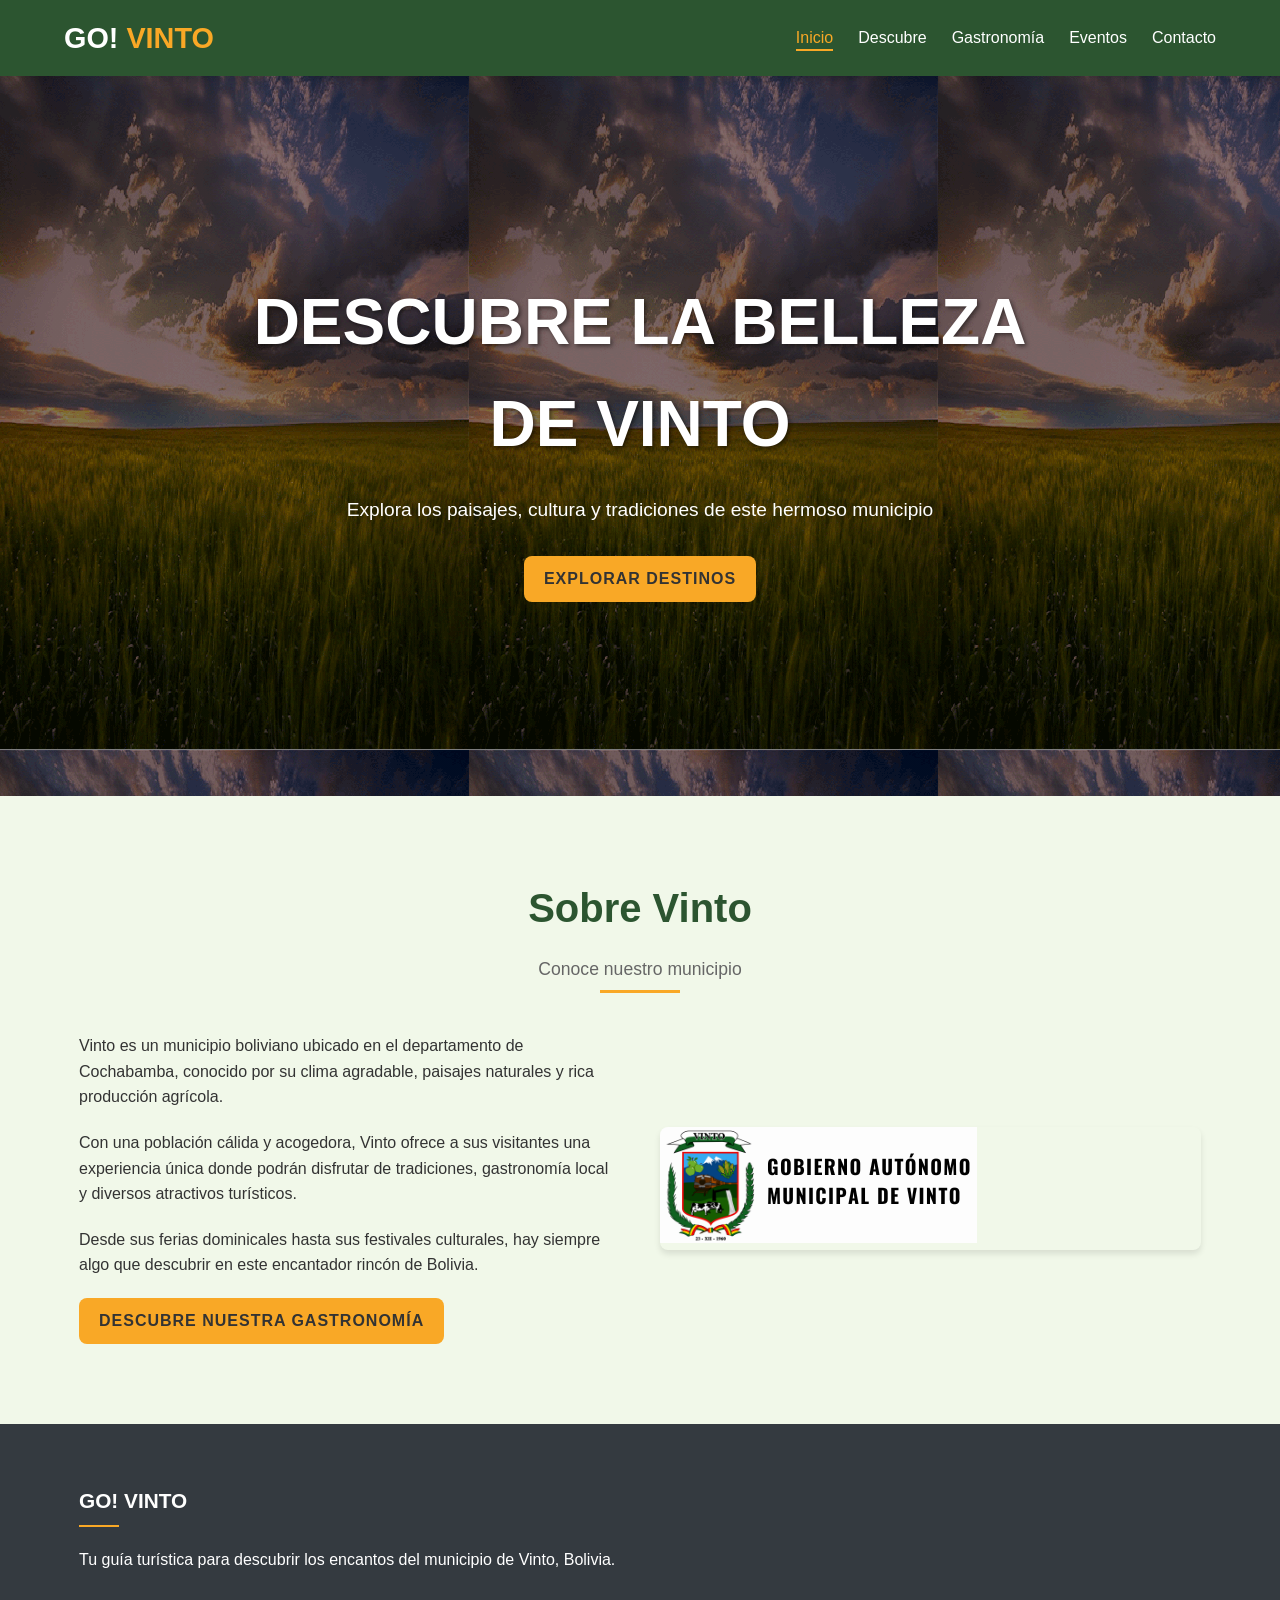
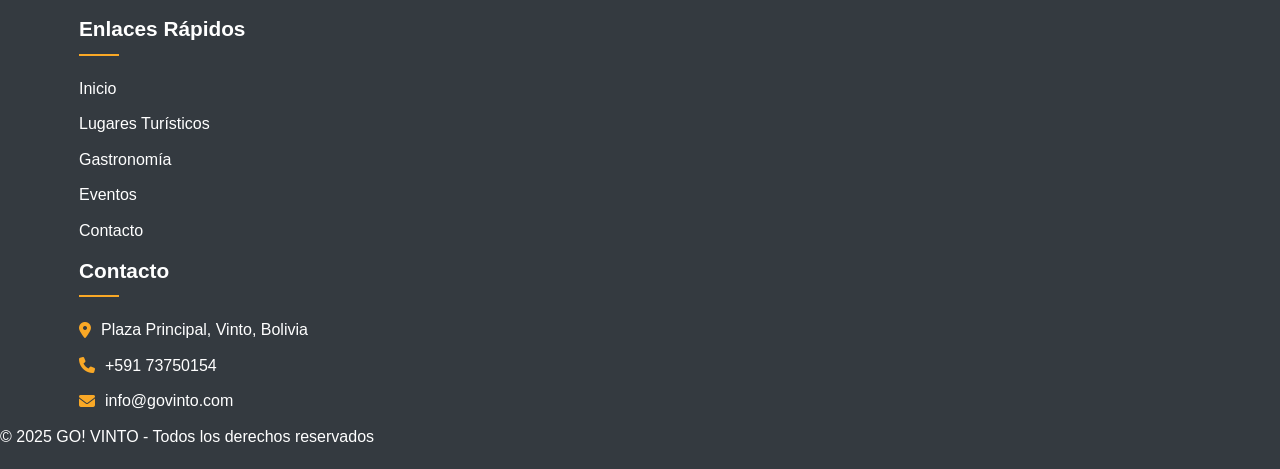
<file: AQUIII LUZMILA LLLLLLLL/index.html>
<!DOCTYPE html>
<html lang="es">
<head>
    <meta charset="UTF-8">
    <meta name="viewport" content="width=device-width, initial-scale=1.0">
    <title>GO! VINTO - Turismo en Vinto</title>
    <link rel="stylesheet" href="styles.css">
    <link rel="stylesheet" href="https://cdnjs.cloudflare.com/ajax/libs/font-awesome/6.4.0/css/all.min.css">
</head>
<body>
    <!-- Header y Navegación -->
    <header>
        <div class="container header-container">
            <div class="logo">
                <h1>GO! <span>VINTO</span></h1>
            </div>
            <nav>
                <ul class="nav-menu">
                    <li><a href="index.html" class="active">Inicio</a></li>
                    <li><a href="descubre.html">Descubre</a></li>
                    <li><a href="gastronomia.html">Gastronomía</a></li>
                    <li><a href="eventos.html">Eventos</a></li>
                    <li><a href="contacto.html">Contacto</a></li>
                </ul>
                <div class="hamburger">
                    <i class="fas fa-bars"></i>
                </div>
            </nav>
        </div>
    </header>

    <!-- Hero Section -->
    <section class="hero">
        <div class="hero-content">
            <h1>DESCUBRE LA BELLEZA DE VINTO</h1>
            <p>Explora los paisajes, cultura y tradiciones de este hermoso municipio</p>
            <a href="descubre.html" class="btn">Explorar Destinos</a>
        </div>
    </section>


            </div>
        </div>
    </section>

    <!-- Sección Sobre Vinto -->
    <section class="sobre-vinto">
        <div class="container">
            <div class="section-title">
                <h2>Sobre Vinto</h2>
                <p>Conoce nuestro municipio</p>
            </div>
            <div class="sobre-content">
                <div class="sobre-text">
                    <p>Vinto es un municipio boliviano ubicado en el departamento de Cochabamba, conocido por su clima agradable, paisajes naturales y rica producción agrícola.</p>
                    <p>Con una población cálida y acogedora, Vinto ofrece a sus visitantes una experiencia única donde podrán disfrutar de tradiciones, gastronomía local y diversos atractivos turísticos.</p>
                    <p>Desde sus ferias dominicales hasta sus festivales culturales, hay siempre algo que descubrir en este encantador rincón de Bolivia.</p>
                    <a href="gastronomia.html" class="btn">Descubre nuestra gastronomía</a>
                </div>
                <div class="sobre-img">
                    <img src="img/logo5.png" alt="Vinto - Bolivia">
                </div>
            </div>
        </div>
    </section>

 

    <!-- Footer -->
    <footer>
        <div class="container">
            <div class="footer-content">
                <div class="footer-column">
                    <h3>GO! VINTO</h3>
                    <p>Tu guía turística para descubrir los encantos del municipio de Vinto, Bolivia.</p>


                    </div>
                </div>
                <div class="footer-column">
                    <h3>Enlaces Rápidos</h3>
                    <ul>
                        <li><a href="index.html">Inicio</a></li>
                        <li><a href="descubre.html">Lugares Turísticos</a></li>
                        <li><a href="gastronomia.html">Gastronomía</a></li>
                        <li><a href="eventos.html">Eventos</a></li>
                        <li><a href="contacto.html">Contacto</a></li>
                    </ul>
                </div>
                <div class="footer-column">
                    <h3>Contacto</h3>
                    <ul>
                        <li><i class="fas fa-map-marker-alt"></i> Plaza Principal, Vinto, Bolivia</li>
                        <li><i class="fas fa-phone"></i> +591 73750154</li>
                        <li><i class="fas fa-envelope"></i> info@govinto.com</li>
                    </ul>
                </div>

            </div>
            
                <p>&copy; 2025 GO! VINTO - Todos los derechos reservados</p>
            </div>
        </div>
    </footer>

    <script src="scrip.js"></script>
</body>
</html>
</file>
<file: AQUIII LUZMILA LLLLLLLL/styles.css>
/* Variables CSS */
:root {
    --primary-color: #2c5530;
    --secondary-color: #73a942;
    --accent-color: #f9a826;
    --light-color: #f8f9fa;
    --dark-color: #343a40;
    --text-color: #333;
    --text-light: #fff;
    --transition: all 0.3s ease;
    --shadow: 0 4px 6px rgba(0, 0, 0, 0.1);
    --border-radius: 8px;
}

/* Reset y estilos base */
* {
    margin: 0;
    padding: 0;
    box-sizing: border-box;
}

body {
    font-family: 'Segoe UI', Tahoma, Geneva, Verdana, sans-serif;
    line-height: 1.6;
    color: var(--text-color);
    background-color: var(--light-color);
    background-image: url(img/img.gif);
    background-image: 100%;
    background-size: auto;
}

a {
    text-decoration: none;
    color: inherit;
}

ul {
    list-style: none;
}

img {
    max-width: 100%;
    height: auto;
}

.container {
    width: 90%;
    max-width: 1200px;
    margin: 0 auto;
    padding: 0 15px;
}

.btn {
    display: inline-block;
    padding: 10px 20px;
    background-color: var(--accent-color);
    color: var(--text-color);
    border: none;
    border-radius: var(--border-radius);
    cursor: pointer;
    transition: var(--transition);
    font-weight: 600;
    text-transform: uppercase;
    letter-spacing: 1px;
}

.btn:hover {
    background-color: #e69500;
    transform: translateY(-2px);
    box-shadow: var(--shadow);
}

/* Header y navegación */
header {
    background-color: var(--primary-color);
    color: var(--text-light);
    position: sticky;
    top: 0;
    z-index: 1000;
    box-shadow: var(--shadow);
}

.header-container {
    display: flex;
    justify-content: space-between;
    align-items: center;
    padding: 15px 0;
}

.logo h1 {
    font-size: 1.8rem;
}

.logo span {
    color: var(--accent-color);
}

.nav-menu {
    display: flex;
}

.nav-menu li {
    margin-left: 25px;
}

.nav-menu a {
    position: relative;
    padding: 5px 0;
    transition: var(--transition);
}

.nav-menu a:hover, .nav-menu a.active {
    color: var(--accent-color);
}

.nav-menu a::after {
    content: '';
    position: absolute;
    bottom: 0;
    left: 0;
    width: 0;
    height: 2px;
    background-color: var(--accent-color);
    transition: var(--transition);
}

.nav-menu a:hover::after, .nav-menu a.active::after {
    width: 100%;
}

.hamburger {
    display: none;
    cursor: pointer;
    font-size: 1.5rem;
}

/* Hero Section */
.hero {
    height: 80vh;
    background: linear-gradient(rgba(0, 0, 0, 0.5), rgba(0, 0, 0, 0.5)), url('https://source.unsplash.com/random/1600x900/?vinto,bolivia') no-repeat center center/cover;
    display: flex;
    align-items: center;
    justify-content: center;
    text-align: center;
    color: var(--text-light);
    padding: 0 20px;
}

.hero-content {
    max-width: 800px;
}

.hero h1 {
    font-size: 4rem;
    margin-bottom: 20px;
    text-shadow: 2px 2px 4px rgba(0, 0, 0, 0.5);
}

.hero p {
    font-size: 1.2rem;
    margin-bottom: 30px;
}

/* Secciones */
section {
    padding: 80px 0;
}

.section-title {
    text-align: center;
    margin-bottom: 50px;
    position: relative;
}

.section-title h2 {
    font-size: 2.5rem;
    color: var(--primary-color);
    display: inline-block;
    margin-bottom: 15px;
}

.section-title h2::after {
    content: '';
    position: absolute;
    width: 80px;
    height: 3px;
    background-color: var(--accent-color);
    bottom: -10px;
    left: 50%;
    transform: translateX(-50%);
}

.section-title p {
    font-size: 1.1rem;
    color: #666;
    max-width: 600px;
    margin: 0 auto;
}

/* Destacados */
.destacados-grid {
    display: grid;
    grid-template-columns: repeat(auto-fit, minmax(300px, 1fr));
    gap: 30px;
}

.destacado-card {
    background-color: white;
    border-radius: var(--border-radius);
    overflow: hidden;
    box-shadow: var(--shadow);
    transition: var(--transition);
}

.destacado-card:hover {
    transform: translateY(-10px);
    box-shadow: 0 10px 20px rgba(0, 0, 0, 0.15);
}

.destacado-img {
    height: 200px;
    overflow: hidden;
}

.destacado-img img {
    width: 100%;
    height: 100%;
    object-fit: cover;
    transition: var(--transition);
}

.destacado-card:hover .destacado-img img {
    transform: scale(1.1);
}

.destacado-content {
    padding: 20px;
}

.destacado-content h3 {
    margin-bottom: 10px;
    color: var(--primary-color);
}

.destacado-content p {
    margin-bottom: 15px;
    color: #666;
}

/* Sobre Vinto */
.sobre-vinto {
    background-color: #f1f8e9;
}

.sobre-content {
    display: grid;
    grid-template-columns: 1fr 1fr;
    gap: 40px;
    align-items: center;
}

.sobre-text p {
    margin-bottom: 20px;
}

.sobre-img {
    border-radius: var(--border-radius);
    overflow: hidden;
    box-shadow: var(--shadow);
}

/* Eventos */
.eventos-grid {
    display: grid;
    grid-template-columns: repeat(auto-fit, minmax(300px, 1fr));
    gap: 30px;
}

.evento-card {
    display: flex;
    background-color: white;
    border-radius: var(--border-radius);
    overflow: hidden;
    box-shadow: var(--shadow);
    transition: var(--transition);
}

.evento-card:hover {
    transform: translateY(-5px);
    box-shadow: 0 8px 15px rgba(0, 0, 0, 0.1);
}

.evento-fecha {
    display: flex;
    flex-direction: column;
    align-items: center;
    justify-content: center;
    background-color: var(--primary-color);
    color: white;
    padding: 15px;
    min-width: 80px;
}

.evento-fecha .dia {
    font-size: 1.8rem;
    font-weight: bold;
}

.evento-fecha .mes {
    font-size: 0.9rem;
    text-transform: uppercase;
}

.evento-content {
    padding: 20px;
}

.evento-content h3 {
    margin-bottom: 10px;
    color: var(--primary-color);
}

.evento-content p {
    margin-bottom: 5px;
    color: #666;
}

/* Footer */
footer {
    background-color: var(--dark-color);
    color: var(--text-light);
    padding: 60px 0 20px;
}

.footer-content {
    display: grid;
    grid-template-columns: repeat(auto-fit, minmax(250px, 1fr));
    gap: 40px;
    margin-bottom: 40px;
}

.footer-column h3 {
    font-size: 1.3rem;
    margin-bottom: 20px;
    position: relative;
    padding-bottom: 10px;
}

.footer-column h3::after {
    content: '';
    position: absolute;
    width: 40px;
    height: 2px;
    background-color: var(--accent-color);
    bottom: 0;
    left: 0;
}

.footer-column ul li {
    margin-bottom: 10px;
    display: flex;
    align-items: center;
}

.footer-column ul li i {
    margin-right: 10px;
    color: var(--accent-color);
}

.footer-column ul li a {
    transition: var(--transition);
}

.footer-column ul li a:hover {
    color: var(--accent-color);
    padding-left: 5px;
}

.social-links {
    display: flex;
    gap: 15px;
    margin-top: 20px;
}

.social-links a {
    display: flex;
    align-items: center;
    justify-content: center;
    width: 40px;
    height: 40px;
    background-color: rgba(255, 255, 255, 0.1);
    border-radius: 50%;
    transition: var(--transition);
}

.social-links a:hover {
    background-color: var(--accent-color);
    transform: translateY(-3px);
}

.newsletter-form {
    display: flex;
    flex-direction: column;
    gap: 10px;
}

.newsletter-form input {
    padding: 10px;
    border: none;
    border-radius: var(--border-radius);
    background-color: rgba(255, 255, 255, 0.1);
    color: white;
}

.newsletter-form input::placeholder {
    color: rgba(255, 255, 255, 0.7);
}

.footer-bottom {
    text-align: center;
    padding-top: 20px;
    border-top: 1px solid rgba(255, 255, 255, 0.1);
}

/* Responsive */
@media (max-width: 992px) {
    .hero h1 {
        font-size: 2.5rem;
    }
    
    .sobre-content {
        grid-template-columns: 1fr;
    }
    
    .sobre-img {
        order: -1;
    }
}

@media (max-width: 768px) {
    .hamburger {
        display: block;
    }
    
    .nav-menu {
        position: fixed;
        top: 70px;
        right: -100%;
        flex-direction: column;
        background-color: var(--primary-color);
        width: 80%;
        height: calc(100vh - 70px);
        transition: var(--transition);
        padding-top: 30px;
        box-shadow: -5px 0 10px rgba(0, 0, 0, 0.1);
    }
    
    .nav-menu.active {
        right: 0;
    }
    
    .nav-menu li {
        margin: 0;
        text-align: center;
        padding: 15px 0;
        border-bottom: 1px solid rgba(255, 255, 255, 0.1);
    }
    
    .hero h1 {
        font-size: 2rem;
    }
    
    .section-title h2 {
        font-size: 2rem;
    }
    
    .evento-card {
        flex-direction: column;
    }
    
    .evento-fecha {
        flex-direction: row;
        justify-content: center;
        gap: 10px;
        min-height: 60px;
    }
}

@media (max-width: 576px) {
    .hero {
        height: 70vh;
    }
    
    .hero h1 {
        font-size: 1.8rem;
    }
    
    .hero p {
        font-size: 1rem;
    }
    
    section {
        padding: 60px 0;
    }
    
    .destacados-grid, .eventos-grid {
        grid-template-columns: 1fr;
    }
}
</file>
